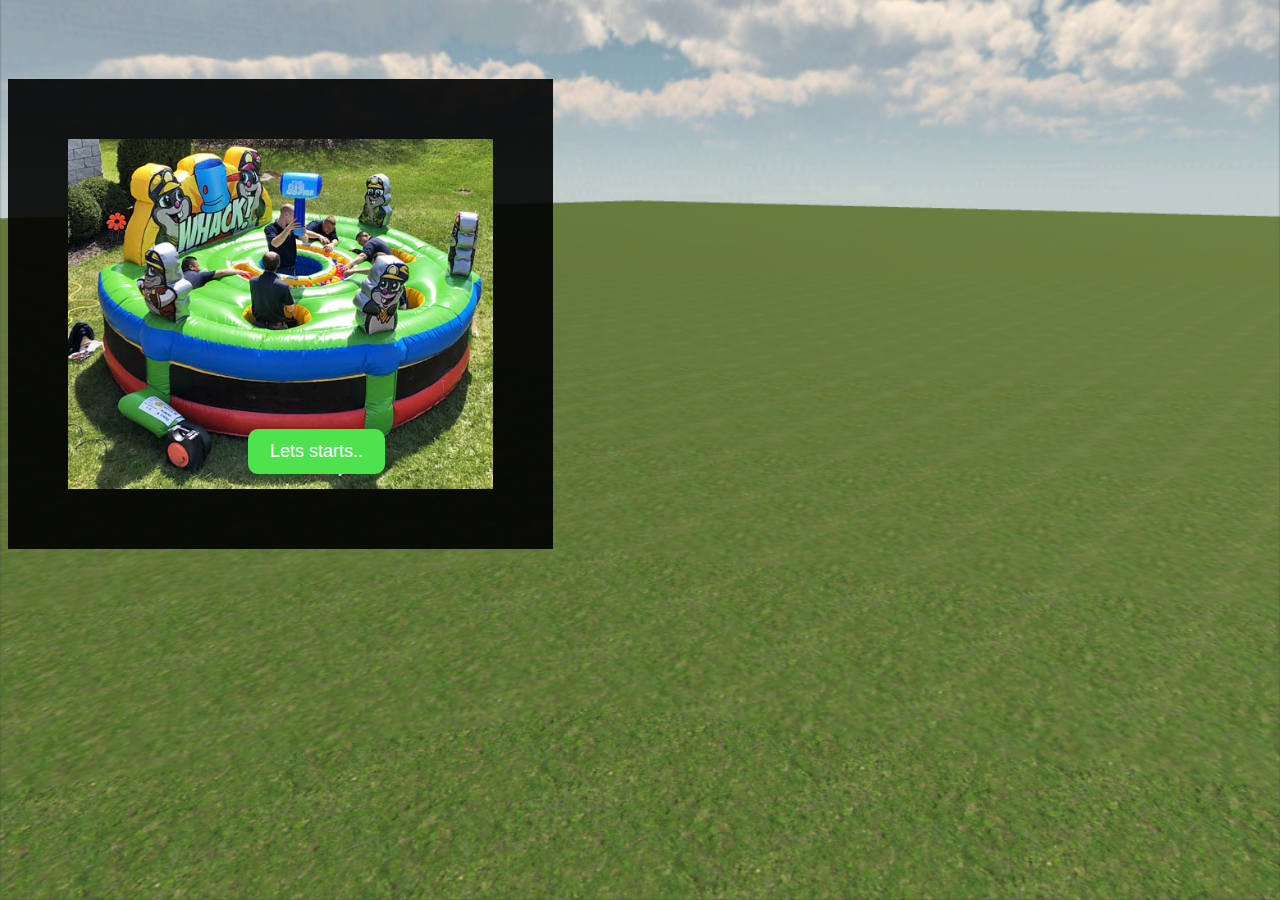
<file: index.html>
<!DOCTYPE html>
<html lang="en">

<head>
  <meta charset="UTF-8">
  <meta name="viewport" content="width=device-width, initial-scale=1.0">
  <link rel="stylesheet" href="index.css">
  <script src="https://ajax.googleapis.com/ajax/libs/jquery/3.5.1/jquery.min.js">
  </script>
  <title>Whack a Mole </title>
</head>

<body>

  <div class="main">
    <img id="image1" src="mole.jpeg" alt="Image">
    <a href="game.html">
      <input id="main3" type="button" value="Lets starts..">
    </a>
  </div>
  <script src="index.js">
  </script>
</body>

</html>
</file>
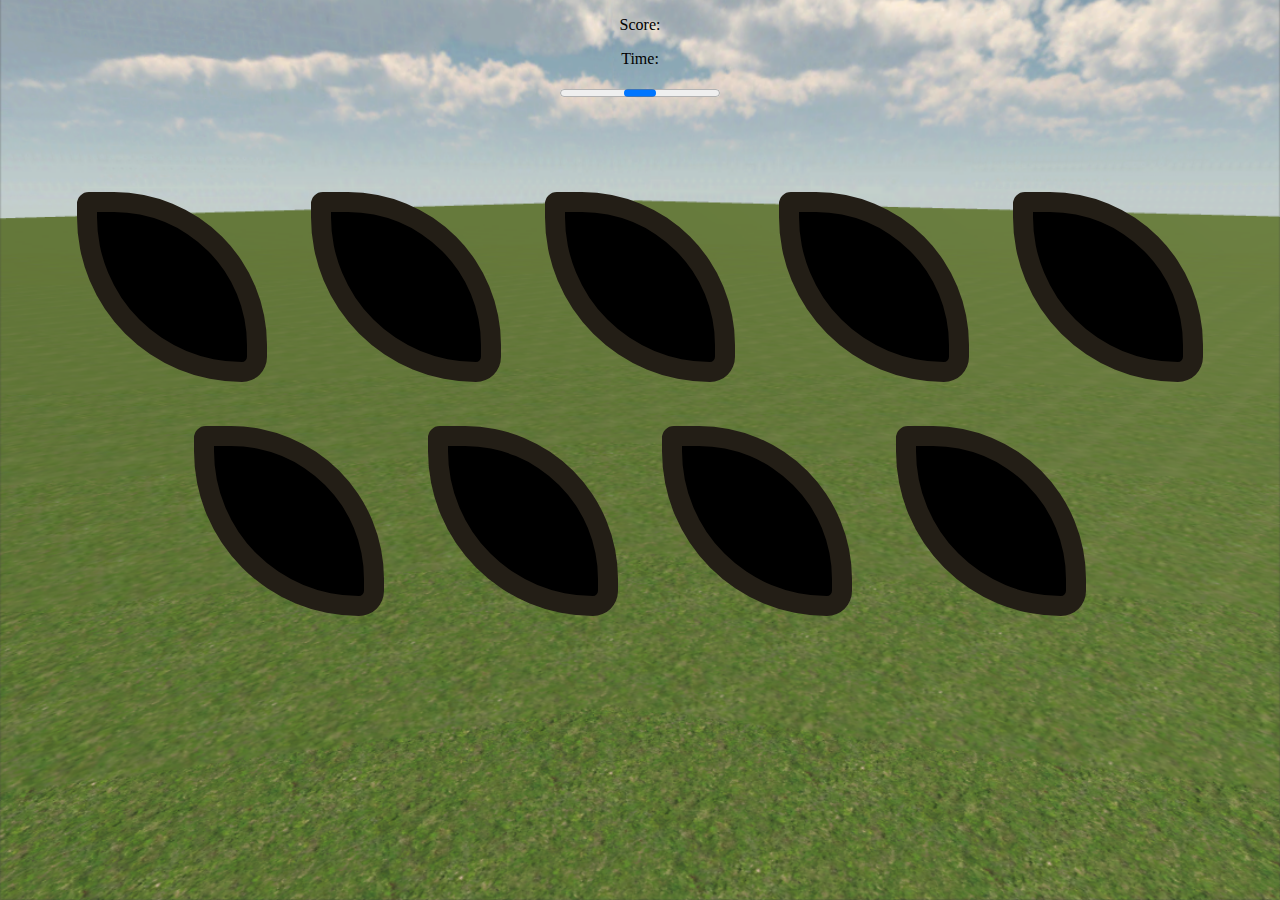
<file: game.html>
<!DOCTYPE html>
<html lang="en">
<head>
  <meta charset="UTF-8">
  <meta name="viewport" content="width=device-width, initial-scale=1.0">
  <title>Whack a Mole</title>
  <script src="https://ajax.googleapis.com/ajax/libs/jquery/3.5.1/jquery.min.js">
  </script>
  <link rel="stylesheet" href="index.css">
</head>
<body>
 <div class="main34">
   <p id="para1">Score: <span id="total-score"></span></p>
   <p id="para2">Time:<span id="contTime"></span></p>
   <p id="para3"></p>
   <progress id="prog"></progress>
 </div>
 
 
 <div class="mian75" id="divmain75">
  
  <div id="d1"></div>
  <div id="d2"></div>
  <div id="d3"></div>
  <div id="d4"></div>
  <div id="d5"></div>
  <div id="d6"></div>
  <div id="d7"></div>
  <div id="d8"></div>
  <div id="d9"></div>
  

</div>
<div class="main56" id="divId">
  <p id="para4">Oops! Better luck for next time.</p>
  <p id="para5"></p>
  <a href="index.html">
    <input id="main7" type="button" value="Menu">
  </a>
</div>

  <script src="index.js">
  </script>
</body>
</html>
</file>
<file: index.css>
body{
  background-image: url(bg.png);
  background-attachment: fixed;
background-size: 100% 100%;
text-align: center;
}
.main
{
  background: rgba(0,0,0,.9);
padding: 60px;
height: 350px;
text-align: center;
margin-top: 79px;
position: relative;
width: max-content;
}
#image1
{
  height: inherit;
width: inherit;
position: relative;
animation-name: img12;
animation-duration: 1s;
animation-iteration-count: infinite;
}
#main3
{
  position: absolute;
font-size: 18px;
padding: 12px 22px;
cursor: pointer;
background: rgb(79, 226, 79);
border-radius: 10px;
color: white;
border: none;
bottom: 75px;
left: 240px;
}
@keyframes img12
{
0%{ top: -20px;}
50%{
  top:-100px
}
100%{
  top:10px;
}
}
.main56
{
  background-color: black;
  height: 200px;
  position: relative;
  text-align: center;
  align-items: center;
  padding: 20px 0px ;
  display: none;
}
.main56 p{
  color: white;
  font-size: 30px;
  font-weight: 600;
  font-family: Arial, Helvetica, sans-serif;
}
#main7
{
  
  font-size: 18px;
padding: 12px 22px;
cursor: pointer;
background: rgb(79, 226, 79);
border-radius: 10px;
color: white;
border: none;
}
.main34
{
  margin-bottom: 70px;
}
#para5
{
  color: red;
}
#d1,#d2,#d3,#d4,#d5,#d6,#d7,#d8,#d9
{
  height: 150px;
  width: 150px;
  border: 20px solid #231e16;
  display: inline-flex;
  margin: 20px;
  border-radius: 24px 310px 51px 334px ;
  background: #000;
}
#elementId
{
  height: inherit;
width: inherit;
position: relative;
animation-name: img12;
animation-duration: 1s;
animation-iteration-count: infinite;
cursor: pointer;
}
</file>
